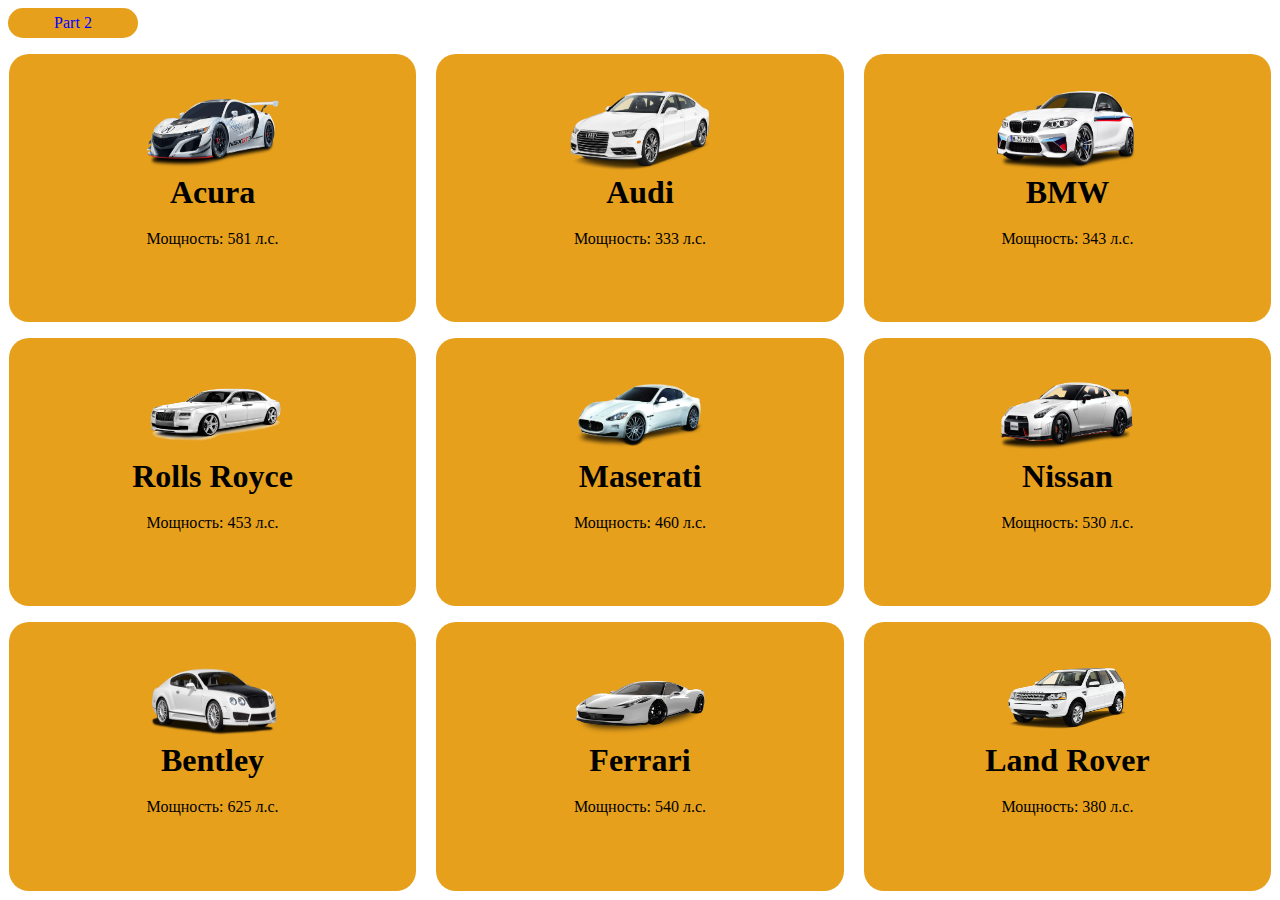
<file: index.html>
<!DOCTYPE html>
<html lang="en">

<head>
  <meta charset="UTF-8">
  <meta http-equiv="X-UA-Compatible" content="IE=edge">
  <meta name="viewport" content="width=device-width, initial-scale=1.0">
  <link rel="stylesheet" href="style.css">
  <title>Cards</title>
</head>

<body>
  <header class="header">
    <div>
      <a class="link" href="pages/index.html">Part 2</a>
    </div>
  </header>

  <section class="cards">
    <h1>Acura</h1>
    <div>
      <img class="picture" src="images/acura_PNG118.png" alt="acura">
    </div>
    <p class="text">Мощность: 581 л.с.</p>
  </section>

  <section class="cards">
    <h1>Audi</h1>
    <div>
      <img class="picture" src="images/audi_PNG99482.png" alt="audi">
    </div>
    <p class="text">Мощность: 333 л.с.</p>
  </section>

  <section class="cards">
    <h1>BMW</h1>
    <div>
      <img class="picture" src="images/bmw_PNG99543.png" alt="bmw">
    </div>
    <p class="text">Мощность: 343 л.с.</p>
  </section>

  <section class="cards">
    <h1>Rolls Royce</h1>
    <div>
      <img class="picture" src="images/rolls_royce_PNG12.png" alt="rolls royce">
    </div>
    <p class="text">Мощность: 453 л.с.</p>
  </section>

  <section class="cards">
    <h1>Maserati</h1>
    <div>
      <img class="picture" src="images/maserati_PNG102.png" alt="maserati">
    </div>
    <p class="text">Мощность: 460 л.с.</p>
  </section>

  <section class="cards">
    <h1>Nissan</h1>
    <div>
      <img class="picture" src="images/nissan_PNG68.png" alt="nissan">
    </div>
    <p class="text">Мощность: 530 л.с.</p>
  </section>

  <section class="cards">
    <h1>Bentley</h1>
    <div>
      <img class="picture" src="images/bentley_PNG32.png" alt="bentley">
    </div>
    <p class="text">Мощность: 625 л.с.</p>
  </section>

  <section class="cards">
    <h1>Ferrari</h1>
    <div>
      <img class="picture" src="images/ferrari_PNG10647.png" alt="ferrari">
    </div>
    <p class="text">Мощность: 540 л.с.</p>
  </section>

  <section class="cards">
    <h1>Land Rover</h1>
    <div>
      <img class="picture" src="images/land_rover_PNG16.png" alt="land rover">
    </div>
    <p class="text">Мощность: 380 л.с.</p>
  </section>
</body>

</html>
</file>
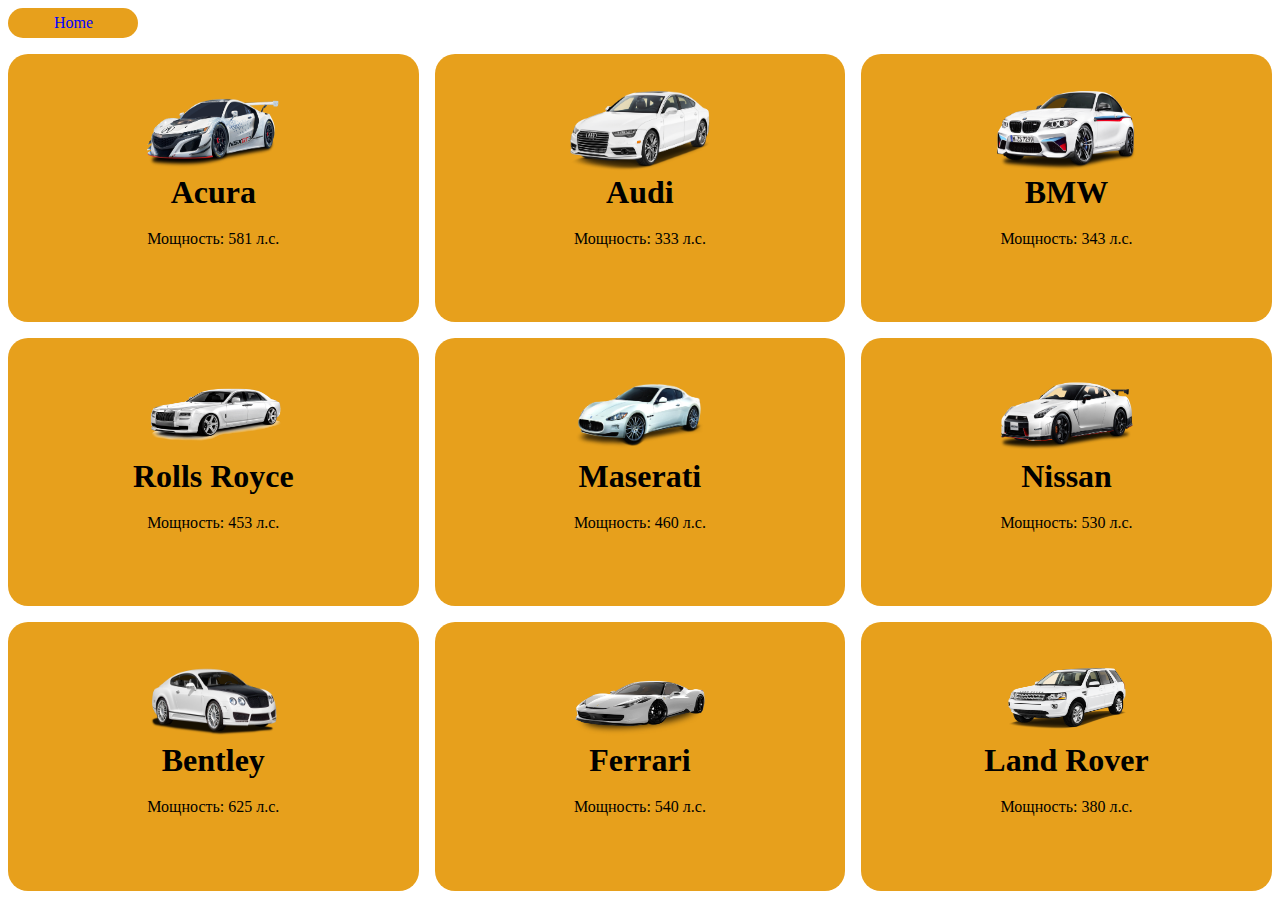
<file: page/index.html>
<!DOCTYPE html>
<html lang="en">

<head>
  <meta charset="UTF-8">
  <meta http-equiv="X-UA-Compatible" content="IE=edge">
  <meta name="viewport" content="width=device-width, initial-scale=1.0">
  <link rel="stylesheet" href="/style.css">
  <title>Cards</title>
</head>

<body>
  <header class="header2">
    <a class="link2" href="/index.html">Home</a>
  </header>
  <section class="float">
    <h1>Acura</h1>
    <img class="picture" src="/image/acura_PNG118.png" alt="Acura">
    <p class="text">Мощность: 581 л.с.</p>
  </section>

  <section class="float">
    <h1>Audi</h1>
    <img class="picture" src="/image/audi_PNG99482.png" alt="Audi">
    <p class="text">Мощность: 333 л.с.</p>
  </section>

  <section class="float">
    <h1>BMW</h1>
    <img class="picture" src="/image/bmw_PNG99543.png" alt="BMW">
    <p class="text">Мощность: 343 л.с.</p>
  </section>

  <section class="float">
    <h1>Rolls Royce</h1>
    <img class="picture" src="/image/rolls_royce_PNG12.png" alt="Rolls Royce">
    <p class="text">Мощность: 453 л.с.</p>
  </section>

  <section class="float">
    <h1>Maserati</h1>
    <img class="picture" src="/image/maserati_PNG102.png" alt="Maserati">
    <p class="text">Мощность: 460 л.с.</p>
  </section>

  <section class="float">
    <h1>Nissan</h1>
    <img class="picture" src="/image/nissan_PNG68.png" alt="Nissan">
    <p class="text">Мощность: 530 л.с.</p>
  </section>

  <section class="float">
    <h1>Bentley</h1>
    <img class="picture" src="/image/bentley_PNG32.png" alt="Bentley">
    <p class="text">Мощность: 625 л.с.</p>
  </section>

  <section class="float">
    <h1>Ferrari</h1>
    <img class="picture" src="/image/ferrari_PNG10647.png" alt="Ferrari">
    <p class="text">Мощность: 540 л.с.</p>
  </section>

  <section class="float">
    <h1>Land Rover</h1>
    <img class="picture" src="/image/land_rover_PNG16.png" alt="Land Rover">
    <p class="text">Мощность: 380 л.с.</p>
  </section>
</body>

</html>
</file>
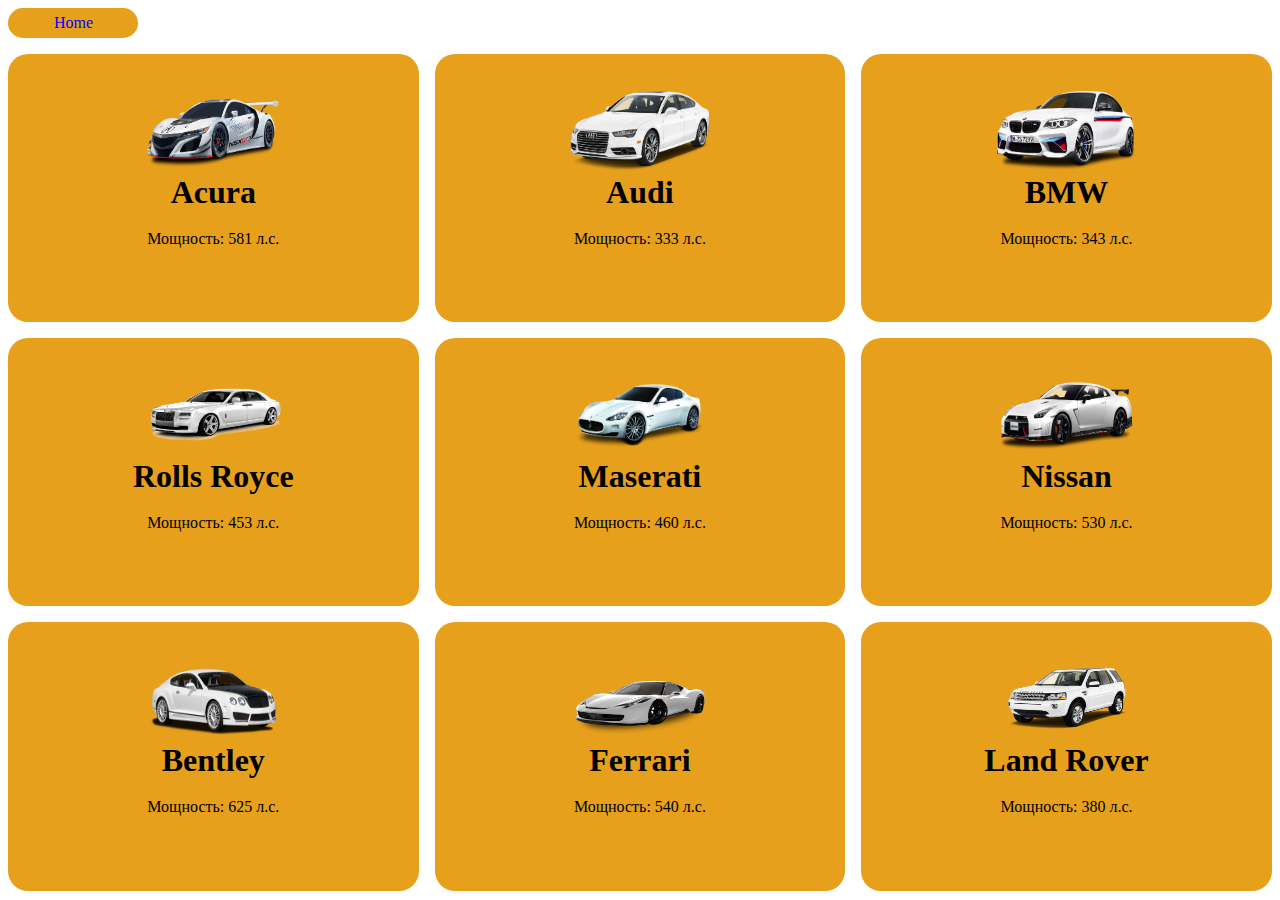
<file: pages/index.html>
<!DOCTYPE html>
<html lang="en">

<head>
  <meta charset="UTF-8">
  <meta http-equiv="X-UA-Compatible" content="IE=edge">
  <meta name="viewport" content="width=device-width, initial-scale=1.0">
  <link rel="stylesheet" href="../style.css">
  <title>Cards2</title>
</head>

<body>
  <header class="header2">
    <div>
      <a class="link2" href="../index.html">Home</a>
    </div>
  </header>

  <section class="float">
    <h1>Acura</h1>
    <div>
      <img class="picture" src="../images/acura_PNG118.png" alt="Acura">
    </div>
    <p class="text">Мощность: 581 л.с.</p>
  </section>

  <section class="float">
    <h1>Audi</h1>
    <div>
      <img class="picture" src="../images/audi_PNG99482.png" alt="Audi">
    </div>
    <p class="text">Мощность: 333 л.с.</p>
  </section>

  <section class="float">
    <h1>BMW</h1>
    <div>
      <img class="picture" src="../images/bmw_PNG99543.png" alt="BMW">
    </div>
    <p class="text">Мощность: 343 л.с.</p>
  </section>

  <section class="float">
    <h1>Rolls Royce</h1>
    <div>
      <img class="picture" src="../images/rolls_royce_PNG12.png" alt="Rolls Royce">
    </div>
    <p class="text">Мощность: 453 л.с.</p>
  </section>

  <section class="float">
    <h1>Maserati</h1>
    <div>
      <img class="picture" src="../images/maserati_PNG102.png" alt="Maserati">
    </div>
    <p class="text">Мощность: 460 л.с.</p>
  </section>

  <section class="float">
    <h1>Nissan</h1>
    <div>
      <img class="picture" src="../images/nissan_PNG68.png" alt="Nissan">
    </div>
    <p class="text">Мощность: 530 л.с.</p>
  </section>

  <section class="float">
    <h1>Bentley</h1>
    <div>
      <img class="picture" src="../images/bentley_PNG32.png" alt="Bentley">
    </div>
    <p class="text">Мощность: 625 л.с.</p>
  </section>

  <section class="float">
    <h1>Ferrari</h1>
    <div>
      <img class="picture" src="../images/ferrari_PNG10647.png" alt="Ferrari">
    </div>
    <p class="text">Мощность: 540 л.с.</p>
  </section>

  <section class="float">
    <h1>Land Rover</h1>
    <div>
      <img class="picture" src="../images/land_rover_PNG16.png" alt="Land Rover">
    </div>
    <p class="text">Мощность: 380 л.с.</p>
  </section>
</body>

</html>
</file>
<file: style.css>
* {
  box-sizing: border-box;
  margin: 0;
}

body {
  font-size: 16px;
  text-align: center;
}

.header {
  margin: 0.5em;
}

.link {
  display: block;
  padding-top: 6px;
  width: 130px;
  height: 30px;
  clear: both;
  text-decoration: none;
  background-color: #e7a01c;
  color: blue;
  border-radius: 20px;
  transition: 0.7s;
}

.link:hover {
  width: 150px;
  box-shadow: 10px 5px 5px black;
  background-color: blue;
  color: #e7a01c;
}

h1 {
  position: relative;
  top: 120px;
}

.text {
  padding-top: 55px;
}

.cards {
  margin: 0.5em;
  width: calc(33.33% - 1.2em);
  height: calc(33vh - 1.8em);
  display: inline-block;
  background-color: #e7a01c;
  border-radius: 20px;
}

.cards:hover {
  transition: 0.7s;
  box-shadow: 10px 5px 5px black;
}

.picture {
  width: 140px;
  height: 80px;
}

/* ↓↓↓ Page2 ↓↓↓ */
.header2 {
  margin: 0.5em;
  text-align: left;
  padding-top: 6px;
  height: 30px;
}

.link2 {
  padding: 6px 45px 7px 46px;
  text-decoration: none;
  background-color: #e7a01c;
  color: blue;
  border-radius: 20px;
  transition: 0.7s;
}

.link2:hover {
  padding: 6px 55px 7px 56px;
  box-shadow: 10px 5px 5px black;
  background-color: blue;
  color: #e7a01c;
}

.float {
  float: left;
  background-color: #e7a01c;
  margin: 0.5em;
  width: calc(33.33% - 1em);
  height: calc(33vh - 1.8em);
  border-radius: 20px;
}

.float:hover {
  transition: 0.7s;
  box-shadow: 10px 5px 5px black;
}
</file>
